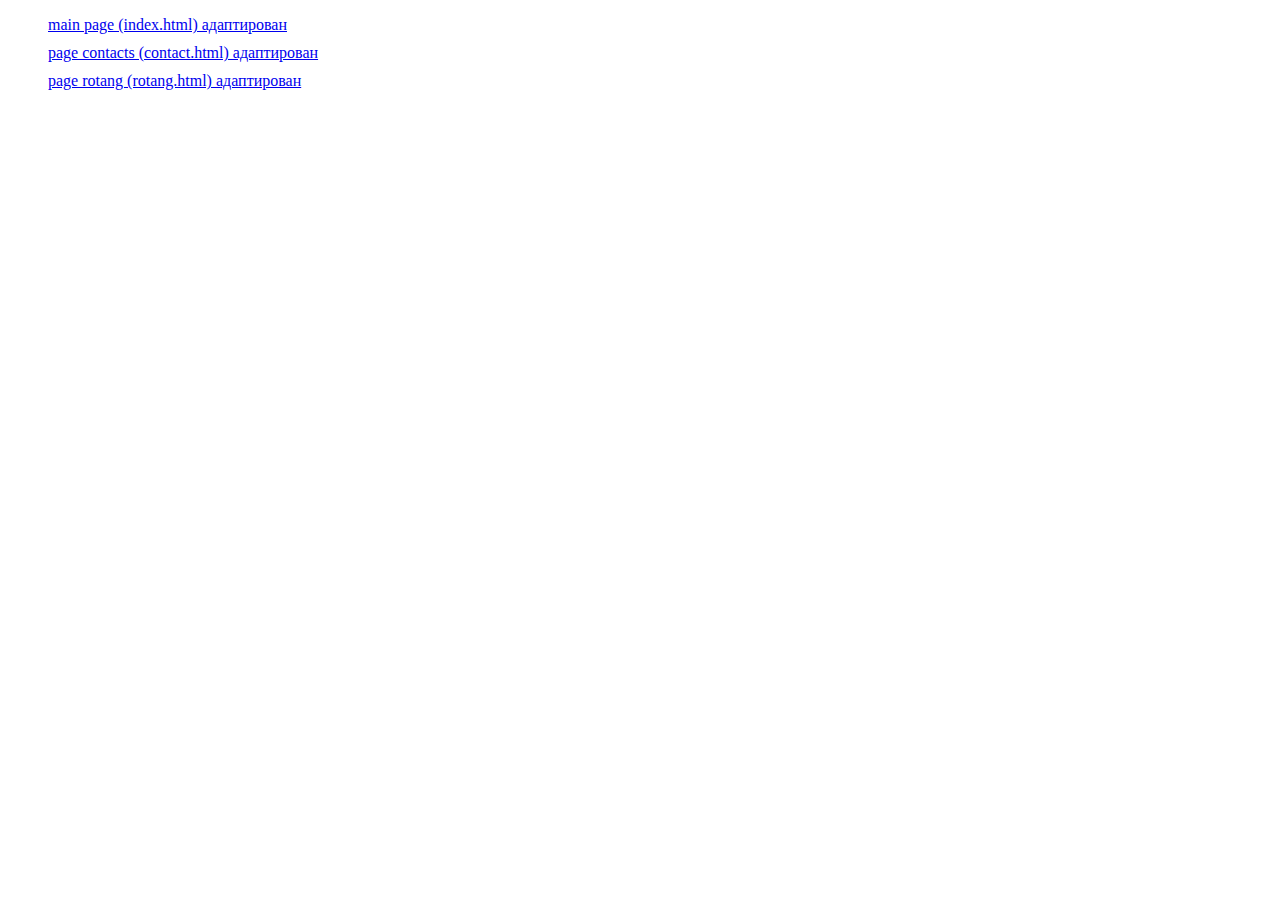
<file: list.html>
<!DOCTYPE html>
<html lang="ru">
  <head>
    <meta charset="utf-8" />
    <meta name="viewport" content="width=device-width, initial-scale=1.0">
    <meta http-equiv="X-UA-Compatible" content="IE=edge">
    <meta name="description" content=" ">
    <meta name="keywords" content=" ">
    
    <title>Name sate</title>

    <style>
      ol{

      }
      ol li{
       overflow: hidden;
       margin-bottom: 10px;
       display: block;
      }
    </style>

  </head>
  <body>
    
    <ol>
      <li>
        <a href="index.html" target="_blank"> main page (index.html) адаптирован </a>
      </li>

      <li>
        <a href="contact.html" target="_blank"> page contacts (contact.html) адаптирован </a>
      </li>

      <li>
        <a href="rotang.html" target="_blank"> page rotang (rotang.html)  адаптирован </a>
      </li>
    </ol>
  </body>
</html>
</file>
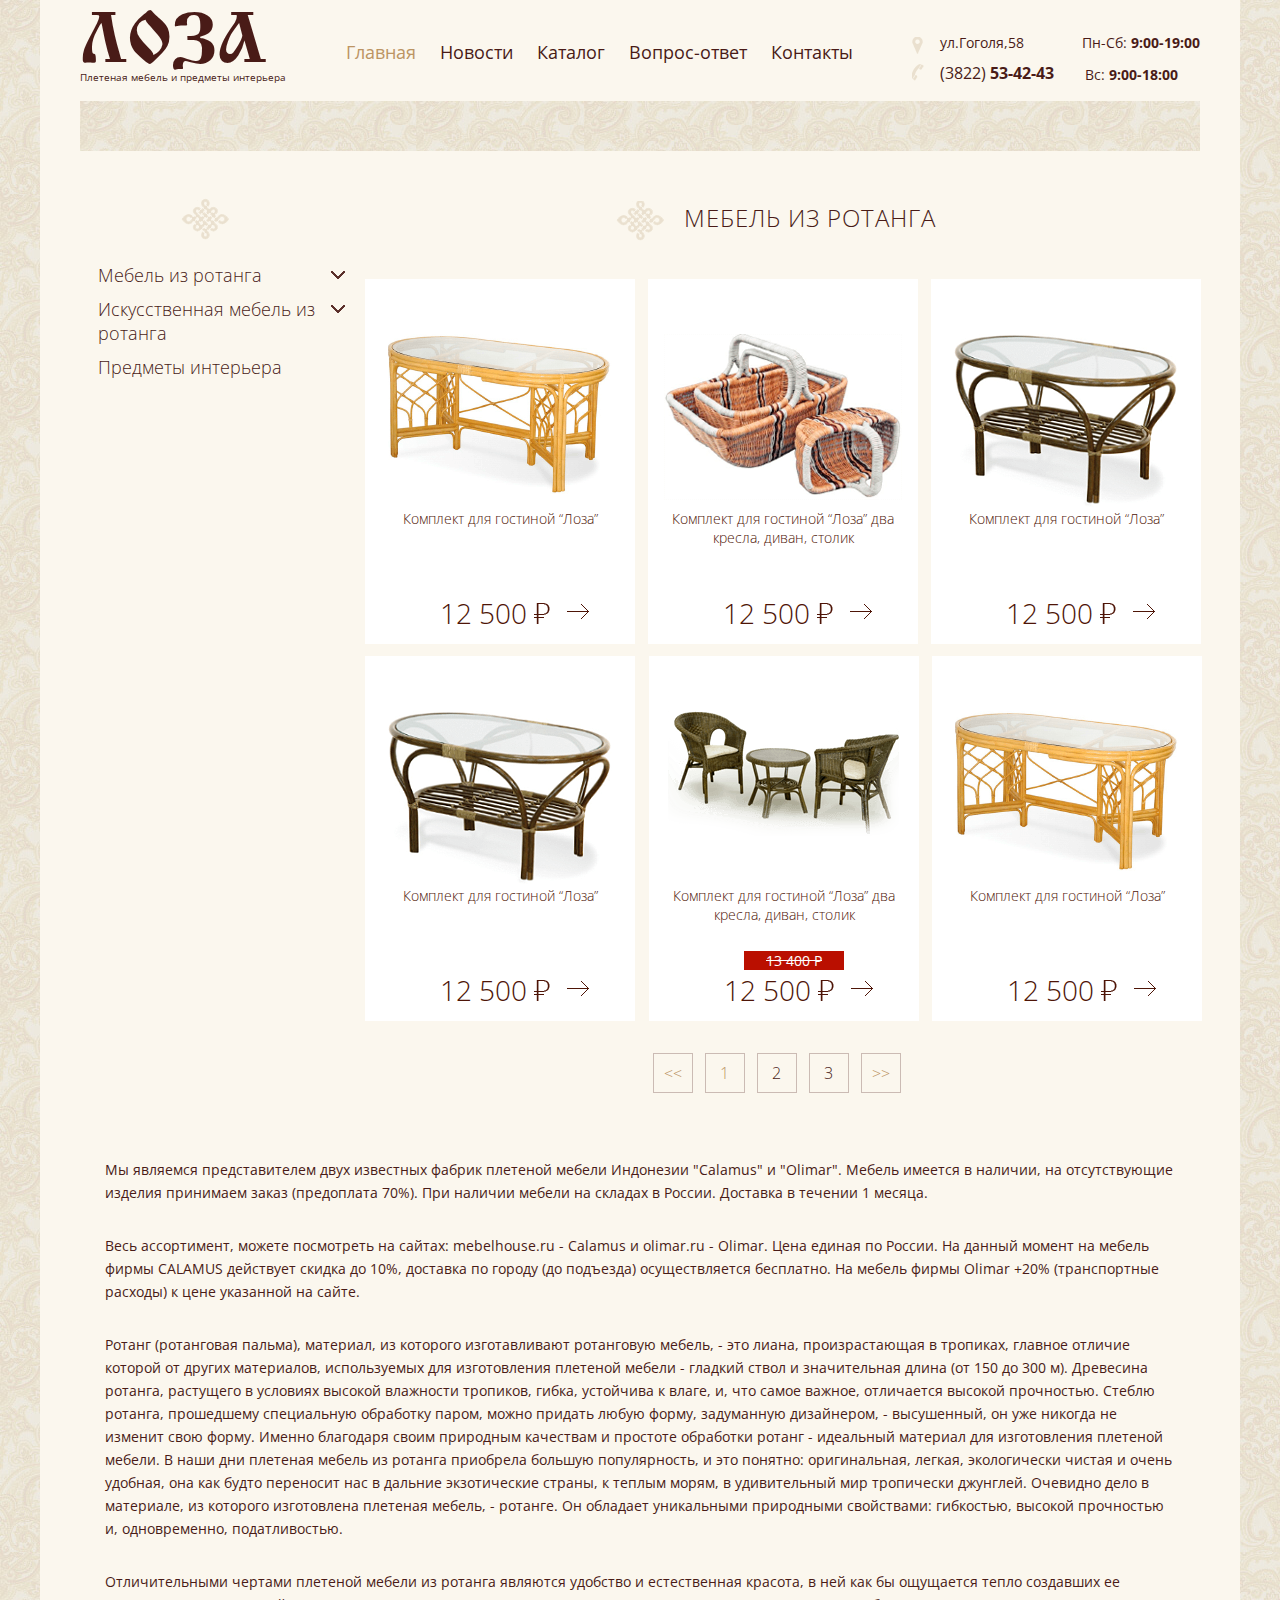
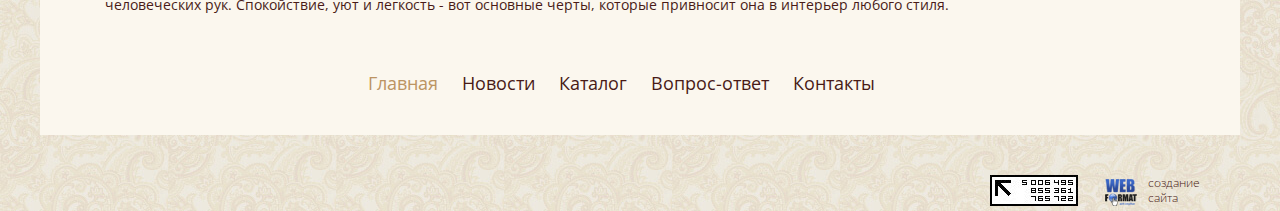
<file: rotang.html>
<!DOCTYPE html>
<html lang="ru">
  <head>
    <meta charset="utf-8" />
    <meta name="viewport" content="width=device-width, initial-scale=1.0">
    <meta http-equiv="X-UA-Compatible" content="IE=edge">
    <meta name="description" content=" ">
    <meta name="keywords" content=" ">
    
    <title>Name sate</title>

    <link href="css/style.css" rel="stylesheet">
    <link href="css/fonts.css" rel="stylesheet">
    <link href="https://fonts.googleapis.com/css?family=Open+Sans:300,400,700,800&amp;subset=cyrillic,cyrillic-ext" rel="stylesheet">


    

  </head>
  <body>
     
     <div class="main-wrap">
       <header class="header clearfix">
        <a href="#" class="logo" title="Плетеная мебель и предметы интерьера">
          <span>Лоза</span>
          <span>Плетеная мебель и предметы интерьера</span>
        </a>




         <a href="#" class="mobil-menu">
           <span></span>
           <span></span>
           <span></span>
         </a>


         <a href="#" class="mobil-closed"> </a>


         <ul class="top-menu top-menu-popup">
          <li>
            <a href="#" class="active" target="_blank" title="Главная"> Главная </a>
          </li>

          <li>
            <a href="#" target="_blank" title="Новости"> Новости </a>
          </li>

          <li>
            <a href="#" target="_blank" title="Каталог"> Каталог </a>
          </li>

          <li>
            <a href="#" target="_blank" title="Вопрос-ответ"> Вопрос-ответ </a>
          </li>

          <li>
            <a href="#" target="_blank" title="Контакты"> Контакты </a>
          </li>
         </ul>


         <div class="infoTop">
           <span class="address"> ул.Гоголя,58 </span>
           <span class="day">Пн-Сб: <span>9:00-19:00 </span> </span>

           <a href="tel:3822534243" class="tel"> (3822) <span>53-42-43</span> </a>

           <span class="day time">Вс: <span>9:00-18:00 </span> </span>
         </div>
       </header> <!-- End header -->


       <div class="furniture">  </div> <!-- End furniture -->




      <div class="rotang__right">
           <h1 class="rotang__title">
             <span>Мебель из ротанга</span>
           </h1>

           <ul class="novelties__content rotate__content">
             
             <li>
              <a href="#" class="href-img" target="_blank" title="Комплект для гостиной “Лоза”">
                <img src="images/img5.png" alt="Комплект для гостиной “Лоза”" title="Комплект для гостиной “Лоза”">
              </a>

              <span>Комплект для гостиной “Лоза”</span>

              <div class="main-price">
                 <a href="#" class="price">
                  <span>12 500 <img src="images/icon.png" alt=""></span>
                 </a>
              </div>
            </li>


            <li>
              <a href="#" class="href-img" target="_blank" title="Комплект для гостиной “Лоза” два кресла, диван, столик">
                <img src="images/img6.png" alt="Комплект для гостиной “Лоза” два кресла, диван, столик" title="Комплект для гостиной “Лоза” два кресла, диван, столик">
              </a>

              <span>Комплект для гостиной “Лоза” два кресла, диван, столик</span>

              <div class="main-price">
                 <a href="#" class="price">
                   <span>12 500 <img src="images/icon.png" alt=""></span>
                 </a>
              </div>
            </li>

            

            <li>
              <a href="#" class="href-img" target="_blank" title="Комплект для гостиной “Лоза”">
                <img src="images/img7.png" alt="Комплект для гостиной “Лоза”" title="Комплект для гостиной “Лоза”">
              </a>
              

              <span>Комплект для гостиной “Лоза”</span>


              <div class="main-price">
                 <a href="#" class="price">
                   <span>12 500 <img src="images/icon.png" alt=""></span> 
                 </a>
              </div>
            </li>


            <li>
              <a href="#" class="href-img" target="_blank" title="Комплект для гостиной “Лоза”">
                <img src="images/img7.png" alt="Комплект для гостиной “Лоза”" title="Комплект для гостиной “Лоза”">
              </a>
              
              <span>Комплект для гостиной “Лоза”</span>

              <div class="main-price">
                 <a href="#" class="price">
                   <span>12 500 <img src="images/icon.png" alt=""></span> 
                 </a>
              </div>
            </li>

            <li>
              <a href="#" class="href-img" target="_blank" title="Комплект для гостиной “Лоза”  два кресла, диван, столик">
                <img src="images/img9.png" alt="Комплект для гостиной “Лоза”  два кресла, диван, столик" title="Комплект для гостиной “Лоза”  два кресла, диван, столик">
              </a>

              <span>Комплект для гостиной “Лоза”  два кресла, диван, столик</span>

              <div class="main-price">
                 <span class="sale">13 400 Р</span>

                 <a href="#" class="price">
                   <span>12 500 <img src="images/icon.png" alt=""></span> 
                 </a>
              </div>
            </li>

            <li>
              <a href="#" class="href-img" target="_blank" title="Комплект для гостиной “Лоза”  два кресла, диван, столик">
                <img src="images/img5.png" alt="Комплект для гостиной “Лоза”  два кресла, диван, столик" title="Комплект для гостиной “Лоза”  два кресла, диван, столик">
              </a>

              <span>Комплект для гостиной “Лоза”</span>

             <div class="main-price">
                 <a href="#" class="price">
                <span>12 500 <img src="images/icon.png" alt=""></span>
              </a>
             </div>
            </li>
           </ul>


           <ul class="navigation">
             <li>
               <a href="#" class="prev"> &lt;&lt; </a>
             </li>

             <li>
               <a href="#" class="active">1</a>
             </li>

             <li>
               <a href="#">2</a>
             </li>

             <li>
               <a href="#">3</a>
             </li>

             <li>
               <a href="#" class="next"> >> </a>
             </li>
           </ul>
         </div>


       
       <div class="rotang">
          <div class="rotang__left">
            <div id="accordion-example" data-collapse="accordion">
            <h2 class="active">Мебель из ротанга </h2>
            <ul style="display: none;">
              <li>
                <a href="/catalog/1-mebel-iz-rotanga/13-Calamus/" target="_blank" title="Calamus">Calamus</a>
              </li>

              <li>
                 <a href="/catalog/1-mebel-iz-rotanga/15-natur-mebel/" target="_blank" title="Натур-мебель">Натур-мебель</a>
              </li>
            </ul>



            <h2 class="active">Искусственная мебель из ротанга</h2>
            <ul style="display: none;">
              <li>
                <a href="/catalog/1-mebel-iz-rotanga/13-Calamus/" target="_blank" title="Calamus">Calamus</a>
              </li>

              <li>
                 <a href="/catalog/1-mebel-iz-rotanga/15-natur-mebel/" target="_blank" title="Натур-мебель">Натур-мебель</a>
              </li>

              <li>
                 <a href="/catalog/1-mebel-iz-rotanga/15-natur-mebel/" target="_blank" title="Натур-мебель">Натур-мебель</a>
              </li>
            </ul>
          </div>

          <a href="#" target="_blank" title="Предметы интерьера"> Предметы интерьера </a>
         </div>
       </div> <!-- End rotang  -->



      <div class="text-footer">
         <p>Мы являемся представителем двух известных фабрик плетеной мебели Индонезии "Calamus" и "Olimar". Мебель имеется в наличии, на отсутствующие изделия принимаем заказ (предоплата 70%). При наличии мебели на складах в России. Доставка в течении 1 месяца. </p>


       <p>Весь ассортимент, можете посмотреть на сайтах: mebelhouse.ru - Calamus и olimar.ru - Olimar. Цена единая по России. На данный момент на мебель фирмы CALAMUS действует скидка до 10%, доставка по городу (до подъезда) осуществляется бесплатно. На мебель фирмы Olimar +20% (транспортные расходы) к цене указанной на сайте.</p>



       <p>Ротанг (ротанговая пальма), материал, из которого изготавливают ротанговую мебель, - это лиана, произрастающая в тропиках, главное отличие которой от других материалов, используемых для изготовления плетеной мебели - гладкий ствол и значительная длина (от 150 до 300 м). Древесина ротанга, растущего в условиях высокой влажности тропиков, гибка, устойчива к влаге, и, что самое важное, отличается высокой прочностью. Стеблю ротанга, прошедшему специальную обработку паром, можно придать любую форму, задуманную дизайнером, - высушенный, он уже никогда не изменит свою форму. Именно благодаря своим природным качествам и простоте обработки ротанг - идеальный материал для изготовления плетеной мебели.
В наши дни плетеная мебель из ротанга приобрела большую популярность, и это понятно: оригинальная, легкая, экологически чистая и очень удобная, она как будто переносит нас в дальние экзотические страны, к теплым морям, в удивительный мир тропически джунглей. Очевидно дело в материале, из которого изготовлена плетеная мебель, - ротанге. Он обладает уникальными природными свойствами: гибкостью, высокой прочностью и, одновременно, податливостью.</p>



      <p class="text-footer">Отличительными чертами плетеной мебели из ротанга являются удобство и естественная красота, в ней как бы ощущается тепло создавших ее человеческих рук. Спокойствие, уют и легкость - вот основные черты, которые привносит она в интерьер любого стиля. </p>
      </div>

 

         <ul class="top-menu top-menu__footer">
          <li>
            <a href="#" class="active" target="_blank" title="Главная"> Главная </a>
          </li>

          <li>
            <a href="#" target="_blank" title="Новости"> Новости </a>
          </li>

          <li>
            <a href="#" target="_blank" title="Каталог"> Каталог </a>
          </li>

          <li>
            <a href="#" target="_blank" title="Вопрос-ответ"> Вопрос-ответ </a>
          </li>

          <li>
            <a href="#" target="_blank" title="Контакты"> Контакты </a>
          </li>
         </ul>

     </div> <!-- End main-wrap -->


     <div class="footer">
       <div class="footer__right">
         <a href="#" class="footer__counter">
          <img src="images/img11.png" alt="">
         </a>

         <a href="#" class="footer__site" target="_blank" title="Создания сайтов WEB FORMAT">
          <img src="images/img12.png" alt="Создания сайтов WEB FORMAT" title="Создания сайтов WEB FORMAT">

          <span>создание <br> сайта</span>
         </a>
       </div>
     </div> <!-- End footer  -->
 


     <script src="https://cdnjs.cloudflare.com/ajax/libs/jquery/3.2.1/jquery.min.js"></script>
     <script src="js/jquery.collapse.js"></script>
     <script src="js/jquery.collapse_cookie_storage.js"></script>
     <script src="js/jquery.collapse_storage.js"></script>
     <script src="js/menu.js"></script>
  </body>
</html>
</file>
<file: css/style.css>
*{
  -moz-box-sizing: border-box;
   box-sizing: border-box;
   margin: 0;
   padding: 0;
 }

html, body{
 height: 100%;
 font-family: 'Open Sans', sans-serif;
 font-size: 16px;
 background: url(../images/line.jpg);
 min-width: 320px;
}
a{
  outline: none;
  text-decoration: none;
  }
img{
  outline: none;
  max-width: 100%;
  border:none;
 }
ul{
  list-style: none;
}
.clearfix:before,
.clearfix:after {
    content: " ";
    display: table;
}
.clearfix:after {
    clear: both;
}
.clearfix {
    *zoom: 1;
    **zoom: 1;
}
input[type="text"]::-moz-placeholder{
  color: #491b17;
  font-weight: 300;
  font-size: 1em;
}

input[type="text"]::-webkit-input-placeholder{
  color: #491b17;
  font-weight: 300;
  font-size: 1em;
}

input[type="text"]:-ms-input-placeholder{
  color: #491b17;
  font-weight: 300;
  font-size: 1em;
}



/*#################
Start main wrapper
###################*/
.main-wrap {
  background-color: #fbf7ee;
  max-width: 1200px;
  width: 100%;
  margin: 0 auto;
  overflow: hidden;
}


/*##########
Start header
############*/
.header{
  max-width: 1120px;
  width: 100%;
  margin: 0 auto;
  padding-top: 10px;
}
.logo{
  display: block;
  float: left;
}
.logo span{
  font-family: 'CyrillicOld';
  font-size: 4.68em;
  color: #491b17;
  text-transform: uppercase;
  display: block;
}
.logo span + span{
  font-size: 0.6em;
  font-family: 'Open Sans', sans-serif;
  text-transform: none;
  position: relative;
  top: -7px;
}
.infoTop{
  float: right;
  width: 290px;
  margin: 20px 0 0 0;
}
.address{
  float: left;
  color: #491b17;
  font-size: 0.875em;
  background:  url(../images/csssprite.png) -7px 0px no-repeat;
  padding: 3px 0 10px 30px;
}
.day{
  float: right;
  color: #491b17;
  font-size: 0.88em;
  padding-top: 3px;
}
.day span{
  font-weight: bold;
}
.tel{
  float: left;
  display: block;
  clear: both;
  background: url(../images/csssprite.png) no-repeat -7px -38px;
  color: #491b17;
  padding: 0 0 0 30px;
}
.tel span{
  font-weight: bold;
}
.time{
  margin: 0 22px 0 0;
}
.top-menu{
  float: left;
  margin: 30px 0 0 60px;
}
.top-menu li{
  display: inline-block;
  margin: 0 20px 0 0;
}
.top-menu li:last-child{
  margin: 0;
}
.top-menu li a{
  color: #491b17;
  font-size: 1.125em;
}
.top-menu li a:hover,
.rotang__left a:hover,
.accordion .submenu a:hover{
  color: #bc9463;
  -o-transition: 0.3s; 
  -moz-transition: 0.3s; 
  -webkit-transition: 0.3s; 
  transition: 0.3s;  
}

/*#############
Start furniture
###############*/
.furniture{
  max-width: 1120px;
  width: 100%;
  margin: 10px auto 0;
  position: relative;
  background: url(../images/line.jpg);
  padding: 25px 0;
}
.furniture h1{
  position: absolute;
  top: 0;
  left: 0;
  font-family: 'CyrillicOld';
  font-size: 2.8em;
  color: #491b17;
  margin: 64px 0 0 291px;
}
.furniture h1 span{
  display: block;
  font-family: 'Open Sans', sans-serif;
  font-size: 0.5em;
  font-weight: 300;
  position: relative;
  top: -10px;
}

/*###########
Start catalog
#############*/
.catalog{
  margin-top: 40px;
}
.catalog h2,
.about-company__title,
.novelties__title,
.news__title,
.contact__title,
.rotang__title{
  text-align: center;
  color: #491b17;
  font-weight: 300;
  max-width: 200px;
  font-size: 1.5em;
  text-transform: uppercase;
  padding: 0 0 0;
  margin: 0 auto;
}
.catalog h2 span,
.about-company__title span,
.novelties__title span,
.news__title span,
.contact__title span,
.rotang__title span{
  display: block;
  padding: 20px 0 0 0;
  letter-spacing: 1px;
}
.catalog h2 span:before,
.about-company__title span:before,
.novelties__title span:before,
.news__title span:before,
.contact__title span:before,
.rotang__title span:before{
  content: "";
  background: url(../images/csssprite.png) no-repeat 0 -70px;
  display: block;
  float: left;
  padding: 25px;
}
.about-company__title{
  max-width: 350px;
}
.catalog-content{
  clear: both;
  max-width: 1100px;
  width: 100%;
  margin: 38px auto 0;
  display: flex;
  flex-wrap: wrap;

}
.catalog-content li{
  background-color: #fff;
  width: 355px;
  vertical-align: top;
  margin: 0 17px 20px 0;
  position: relative;
  padding-bottom: 40px;
}
.catalog-content li:nth-child(3n+3){
  margin-right: 0;
}

.catalog-content li img{
  margin: 0 auto;
  display: block;
  padding: 32px 0 29px 0;
}
.catalog-content li a + a{
  display: block;
  color: #491b17;
  font-size: 1.3em;
  padding: 0px 59px 20px;
}
.catalog-content li a + a span{
 display: block;
 float: right;
 width: 193px;
}
.catalog-content li a + a:before{
  content: "";
  display: block;
  float: left;
  background: url(../images/csssprite.png) no-repeat -15px -123px;
  padding: 15px 0 15px 35px;
}
.catalog-content li:hover,
.novelties__content li:hover{
  box-shadow: 0 0 20px #f2e9da;
  -o-transition: 0.3s; 
  -moz-transition: 0.3s; 
  -webkit-transition: 0.3s; 
  transition: 0.3s;
}
.href-img{
  display: block;
  height: 230px;
}

/*#################
start about-company
###################*/
.about-company{
  margin-top: 40px;
}
.about-company__title{
  padding-bottom: 70px;
}
.about-company p{
  max-width: 950px;
  width: 100%;
  margin: 0 auto;
  padding-bottom: 35px;
  color: #491b17;
  font-size: 0.875em;
}

/*#############
Start novelties
###############*/
.novelties{
  margin-top: 30px;
}
.novelties__content{
  max-width: 1120px;
  width: 100%;
  margin: 45px auto 0;
  display: flex;
  flex-wrap: wrap;
}
.novelties__content li{
  vertical-align: top;
  background-color: #fff;
  width: 270px;
  min-height: 365px;
  margin-right: 13px;
  margin-bottom: 12px;
  position: relative;
  overflow: hidden;
  padding-bottom: 55px;
}
.href-img img{
 display: block;
 margin: 0 auto;
 padding:55px 0 0;
}
.novelties__content li:nth-child(4n+4){
  margin-right: 0;
}
.novelties__content li > span{
  color: #4e1507;
  display: block;
  font-size: 0.875em;
  width: 270px;
  top: 245px;
  font-weight: 300;
  text-align: center;
  margin-top: 17px;
  min-height: 45px;
  padding: 0 10px;
  margin: 0 auto 20px;
}
.main-price{
  width: 270px;
  display: block;
  text-align: center;
  position: absolute;
  bottom: 0;
  margin: 0 0 0 15px;
}
.price{
  width: 270px;
  display: block;
  padding-bottom: 12px;
  text-align: center;
}
.price span{
  display: block;
  color: #4e1507;
  text-transform: uppercase;
  font-size: 1.75em;
  font-weight: 300;
}
.price img{
  margin: 10px 10px 0 0;
}
.price span:after{
  content: "";
  display: inline;
  background: url(../images/csssprite.png) no-repeat -6px -120px;
  padding: 0 0 0 31px;
}
.sale{
  background-color: #ba0f00;
  padding: 0 10px;
  margin: 0 0 0 80px;
  width: 100px;
  text-align: center;
  color: #ffffff;
  display: block;
  font-size: 0.875em;
  text-decoration: line-through;
}

.btn{
  border:1px solid #491b17;
  width: 190px;
  height: 45px;
  display: block;
  margin: 40px auto;
  color: #491b17;
  -o-transition: 0.3s; 
  -moz-transition: 0.3s; 
  -webkit-transition: 0.3s; 
  transition: 0.3s;
}
.btn span{
 display: block;
 text-align: center;
 font-size: 0.9em;
 line-height: 42px;
 letter-spacing: 1px;
 color: #491b17;
}
.btn:hover{
 background-color: #efe7d7;
}

/*########
Start news
##########*/
.news{
  margin: 50px 0 100px;
}
.news__content{
  overflow: hidden;
  max-width: 940px;
  width: 100%;
  margin: 0px auto 0;
}
.calendar{
  width: 70px;
  height: 70px;
  border:2px solid #efe7d7;
  float: left;
}
.news__content li{
  display: inline-block;
  max-width: 410px;
  width: 100%;
  vertical-align: top;
  overflow: hidden;
  margin-top: 60px;
}
.news__content li:nth-child(2n+2){
  float: right;
}
.calendar__day,
.calendar__month{
  display: block;
  text-align: center;
  color: #491b17;
  font-size: 2.25em;
  font-weight: bold;
  width: 100%;
}
.calendar__month{
  font-size: 0.75em;
  position: relative;
  top: -8px;
}
.right__content{
  max-width: 310px;
  width: 100%;
  float: right;
}
.right__content a{
 color: #491b17;
 font-size: 1em;
 font-weight: bold;
}
.right__content p{
  color: #491b17;
  font-size: 0.85em;
  padding-top: 20px;
  line-height: 22px;
}
.right-text{
  width: 180px;
  float: right;
}
/*#########
Start loza
##########*/
.loza{
  background-color: #fff;
  width: 100%;
  overflow: hidden;
  padding: 10px 0;
  box-shadow: 0px 7px 10px #ebe3d8;
  position: relative;
  z-index: 1000;
}
.loza__in{
  max-width: 1080px;
  width: 100%;
  margin: 0 auto;
}
.loza__logo{
  float: left;
  color: #491b17;
}
.loza-bg{
 display: block;
 float: left;
 font-family: 'CyrillicOld';
 font-size: 4.68em;
 color: #491b17;
}
.loza-shop{
 display: block;
 float: left;
 font-family: 'CyrillicOld';
 font-size: 1.5em;
 color: #491b17;
 margin: 35px 0 0 17px;
}
.loza__street{
  float: left;
  display: block;
  color: #491b17;
  font-size: 1em;
  margin: 35px 0 0 110px;
  background: url(../images/csssprite.png) no-repeat 0 0;
  padding: 0 0 0 35px;
}
.loza__number{
   float: left;
   display: block;
   color: #491b17;
   font-size: 1.81em;
   background: url(../images/csssprite.png) no-repeat -8px -152px;
   padding: 0 0 0 35px;
   margin: 20px 0 0 60px;
}
.loza__number span{
  font-weight: bold;
}
.loza__data{
  float: right;
  background: url(../images/csssprite.png) no-repeat -8px -195px;
  margin-top: 35px;
  padding: 0 0 0 35px;
}
.loza__data p{
 font-size: 0.875em;
 color: #491b17;
}
.loza__data p span{
  font-weight: bold;
  color: #491b17;
}


/*#######
Start map
#########*/
.map iframe{
  min-height: 526px;
  height: 100%;
  width: 100%;
}

/*##########
Start footer
############*/
.top-menu__footer{
  float: none;
  margin: 0 auto;
  max-width: 545px;
  width: 100%;
  padding: 40px 0;
  clear: both;
}
.footer {
  max-width: 1120px;
  width: 100%;
  margin: 40px auto;
  padding-bottom: 20px;
}
.footer__right{
  float: right;
  max-width: 210px;
  width: 100%;
}
.footer__counter{
  float: left;
}
.footer__site{
 float: right;
}
.footer__site img{
  margin: 2px 9px 0 0;
}
.footer__site span{
  font-size: 12px;
  color: #491b17;
  font-weight: 300;
  display: block;
  float: right;
  line-height: 15px;
}

/*
Start contact
#############*/

.contact{
  max-width: 970px;
  width: 100%;
  margin: 0 auto;
  padding-bottom: 80px;
  overflow: hidden;
}
.contact__title{
  padding: 30px 0 50px;
}
.contact__left{
  float: left;
  max-width: 320px; 
}
.contact__left img{
  display: block;
  border:10px solid #ffffff;
}
.contact__content li{
 overflow: hidden;
}
.contact__content .loza__street{
  margin: 20px 0 0 0px;
  padding: 0 0 10px 38px;
}
.contact__content .loza__number{
  margin: 5px 0 0 0px;
  padding: 0 0 0 38px;
}
.contact__content .loza__data{
  margin: 20px 0 0 0px;
  padding: 0 0 0 38px;
  float: left;
}
.contact__email{
  color: #491b17;
  font-size: 1em;
  background: url(../images/csssprite.png) no-repeat -8px -224px;
  padding: 0 0 0 41px;
  margin: 13px 0 0 0;
  display: block;
}

.contact__right{
  float: right;
  max-width: 520px;
  width: 100%;
}
.contact__right > span{
  display: block;
  color: #491b17;
  font-size: 1em;
  padding-bottom: 20px;
}
.contact__form input[type="text"]{
  background-color: #f1e9db;
  max-width: 450px;
  width: 100%;
  height: 45px;
  overflow: hidden;
  border:none;
  margin-bottom: 20px;
  padding-left: 20px;
  font-size: 1em;
  font-weight: 300;
}
.contact__form textarea{
  resize: none;
  background-color: #f1e9db;
  max-width: 450px;
  width: 100%;
  height: 85px;
  border:none;
  font-family: 'Open Sans', sans-serif;
  font-size: 1em;
  padding: 10px 0 0 20px;
  color: #491b17;
}
.contact__form input[type="submit"]{
  display: block;
  border:1px solid #491b17;
  width: 187px;
  height: 43px;
  text-align: center;
  letter-spacing: 2px;
  background-color:transparent;
  margin-top: 20px;
  cursor: pointer;
  -o-transition: 0.3s; 
  -moz-transition: 0.3s; 
  -webkit-transition: 0.3s; 
  transition: 0.3s;  
}
.contact__form input[type="submit"]:hover{
  background-color: #efe7d7;
}
.map-contact{
 display: block !important;
}
.map-contact iframe{
 height: 650px;
}

/*############
Start products
##############*/
.products{
  max-width: 1120px;
  width: 100%;
  margin: 0 auto;
}
.bread-crumbs {
  padding-top: 50px;
  overflow: hidden;
  width: 100%;
  padding-bottom: 30px;
}
.bread-crumbs li {
  display: inline-table;
  margin: 0 20px 0 0;
}
.bread-crumbs li a{
  color: #4e1507;
  font-size: 0.875em;
  position: relative;
}
.bread-crumbs li a:before {
  content: "";
  background: url(../images/csssprite.png) no-repeat -17px -254px;
  display: block;
  padding: 10px;
  float: left;
  position: absolute;
  top: 2px;
  left: 100%;
}
.bread-crumbs li > span{
  color: #c09b6c;
  font-size: 0.875em;
}
.products__left{
  max-width: 557px;
  width: 100%;
  float: left;
  background-color: #fff;
  position: relative;
  padding: 75px;
}
.products__left img{
  display: block;
  margin: 0 auto;
}
.products__right{
  max-width: 250px;
  width: 100%;
  float: right;
}
.products__right h1{
  text-transform: uppercase;
  color: #491b17;
  font-size: 1.5em;
  letter-spacing: 2px;
  font-weight: 300;
  padding-top: 40px;
}
.articul{
  padding-top: 25px;
}
.articul span{
  color: #4e1507;
  font-size: 0.875em;
}
.products__price{
  padding-top: 25px;
}
.products__price span{
  font-size: 3em;
  color: #4e1507;
  padding: 0 8px 0 0;
}

.products__order{
  display: block;
  background-color: #7c2f28;
  color: #ffffff;
  font-size: 1.125em;
  font-weight: 300;
  text-align: center;
  float: left;
  padding: 2px 10px 4px;
  margin: 20px 0;
}
.products__description{

}
.products__description p{
  font-size: 0.875em;
  color: #491b17;
  overflow: hidden;
  clear: both;
  padding: 20px 0 0;
  line-height: 22px;
}

/*##########
Start rotang
############*/
.rotang{
  max-width: 1120px;
  width: 100%;
  margin: 0 auto;  
}
.rotang__right{
  float: right;
  max-width: 840px;
  width: 100%;
  padding-top: 30px;
  margin-right: 35px;
}
.rotang__title{
  max-width: 340px;
}
.rotate__content{

}
.rotate__content li:nth-child(3n+3){
 margin-right: 0;
}
.rotate__content li:nth-child(4n+4){
 margin-right: 14px;
}
.navigation{
  margin: 20px auto 50px;
  width: 265px;
}
.navigation li{
  display: inline-block;
  border:1px solid #cbbbb4;
  width: 40px;
  height: 40px;
  vertical-align: top;
  margin: 0 8px 0 0;
}
.navigation li:last-child{
  margin: 0;
}
.navigation li a.next,
.navigation li a.prev,
.navigation li a,
.navigation li a.active{
  text-align: center;
  color: #bc9463;
  display: block;
  line-height: 38px;
}
.top-menu .active{
  color: #bc9463;
}
.navigation li a{
  color: #491b17;
  font-weight: 300;
}
.navigation li:hover{
  background-color: #efe7d7;
  -o-transition: 0.3s; 
  -moz-transition: 0.3s; 
  -webkit-transition: 0.3s; 
  transition: 0.3s;   
}
.rotang__left{
  float: left;
  max-width: 250px;
  width: 100%;
  margin-top: 46px;
}
.rotang__left:before{
  content: "";
  display: block;
  margin: 0 auto;
  background: url(../images/csssprite.png) no-repeat 0 -67px;
  width: 50px;
  height: 50px;
  margin-bottom: 16px;
}
.accordion{
  width: 240px;
  padding:0 0 15px 0;
}
#accordion-example h2{
  display: block;
  position: relative;
  padding: 0 0 0 18px;
  font-size: 1.125em;
  font-weight: 300;
}
#accordion-example h2.active{color:#bc9463;}

#accordion-example h2:hover{
	color:#bc9463;
}
#accordion-example h2 a{
  color: #491b17;
  display: block;
  margin: 10px 0;
}
#accordion-example h2:before{
  content: "";
  display: block;
  background: url(../images/csssprite.png) no-repeat -16px -270px;
  float: right;
  width: 20px;
  position: absolute;
  height: 25px;
  left: 248px;
}

#accordion-example ul{
   display: none;
   margin: 15px 0 0 43px;
}
.accordion .active{
  display: block; 
}
#accordion-example ul a,
.rotang__left > a{
  font-size: 1.125em;
  font-weight: 300;
  color: #491b17;
  display: block;
  margin-bottom: 10px;
}
#accordion-example ul a.active{
	color:#bc9463;
}
.rotang__left > a{ 
  display: block;
  color: #491b17;
  font-size: 1.125em;
  font-weight: 300;
  padding: 0 0 15px 18px;
 }
 
 .rotang__left > a.active{ 
  color: #bc9463;
 }

.text-footer p{
  color: #491b17;
  font-size: 0.875em;
  line-height: 23px;
  clear: both;
  max-width: 1070px;
  width: 100%;
  margin: 0 auto;
  padding: 15px 0;
}
.mobil-menu{
  background-color: #fff;
  width: 40px;
  height: 40px;
  box-shadow: 0 5px 10px #eee7de;
  display: block;
  float: right;
  display: none;
}
.mobil-menu span{
  display: block;
  background: #491b17;
  width: 22px;
  height: 3px;
  margin: 0 auto 4px;
  position: relative;
  top: 10px;
}
.furniture__mobil{
 display: none;
}
.mobil-menu2{
  display: block;
  width: 20px;
  height: 20px;
  background-color: red;
}








/*##############
Start responsive
################*/
@media (max-width: 1160px) {
  .main-wrap{
    max-width: 880px;
  }
  .header{
    max-width: 830px;
  }
  .top-menu{
    margin: 0 0 0 125px;
  }
  .infoTop{
    margin-bottom: 20px;
  }
  .furniture h1{
    margin: 40px 0 0 197px;
  }
  .catalog-content li{
    margin: 0 13px 43px 50px;
  }
  .catalog-content li:last-child {
    margin: 20px 0 30px 50px;
  }
  .about-company {
    margin-top: 20px;
    padding: 0 50px;
  }
  .about-company__title {
    padding-bottom: 40px;
  }
  .novelties__content{
    max-width: 840px;
  }
  .novelties__content li{
    margin-right: 14px;
  }
  .novelties__content li:nth-child(4n+4) {
    margin-right: 14px;
 }
 .novelties__content li:nth-child(3n+3){
  margin-right: 0;
 }
 .news__content{
  max-width: 830px;
 }
 .loza__street{
  margin: 35px 0 0 0;
 }
 .loza__logo{
  margin: 0 0 0 16px;
 }
 .loza-shop{
  margin: 35px 0 0 8px;
  font-size: 1.2em;
 }
 .loza__number{
  margin: 20px 0 0 0;
 }
 .loza__data{
  margin: 35px 15px 0 0;
 }
 .loza-bg{
  font-size: 4.2em;
 }
 .loza__number{
  font-size: 1.7em;
 }
 .footer{
  max-width: 870px;
 }
 .contact{
  max-width: 815px;
  padding-bottom: 20px;
 }
 .contact__right{
  max-width: 453px;
 }
 .products{
  max-width: 800px;
 }
 .products__left,
 .products__right{
  float: none;
  margin: 0 auto;
 }
 .rotang__right{
  max-width: 580px;
 }
 .rotate__content li:nth-child(2n+2) {
    margin-right: 0 !important;
 }
 .rotate__content li:nth-child(3n+3) {
    margin-right: 14px !important;
 }
 .text-footer{
  padding: 15px 50px;
 }
 .catalog-content li:nth-child(3n+3) {
    margin: 0 12px 43px 51px;
 }
 
}




@media (max-width: 920px) {
  .main-wrap{
    max-width: 600px;
  }
  .header{
    max-width: 830px;
  }
  .top-menu{
    margin: 10px 0 0 49px;
  }
  .logo{
    float: none;
    margin: 0 auto;
    width: 200px;
  }
  .info{
    width: 290px;
    overflow: hidden;
    float: none;
    margin: 57px auto 20px;
  }
  .furniture h1 {
    margin: 55px 0 0 133px;
 }
 .catalog-content{
  max-width: 355px;
 }
 .catalog-content li,
 .catalog-content li:last-child{
  margin: 0 13px 20px 0px;
 }
 .novelties__content {
    max-width: 560px;
 }
  .novelties__content li:nth-child(3n+3) {
    margin-right: 14px;
 }
 .novelties__content li:nth-child(2n+2){
  margin-right: 0;
 }
 .novelties__content {
   max-width: 555px;
 }
 .news__content {
   max-width: 410px;
 }
 .loza__data {
   margin: 16px 4px 13px 0;
 }
 .footer{
  max-width: 593px;
 }
 .contact__left{
  float: none;
  margin: 0 auto;
 }
 .contact__right{
  float: none;
  margin: 50px auto 0;
 }
 .products{
   max-width: 480px;
 }
 .products__left img{
  left: 14%;
 }
 .rotang__left{
  float: none;
  margin: 30px auto 0;
 }
 .rotate__content{
   max-width: 580px;
 }
 .catalog-content li:nth-child(3n+3) {
    margin: 0 15px 20px 0px;
 }
 .rotang{
  clear: both;
 }
 .catalog-content li a + a:before{
   padding: 15px 0 15px 22px; 
  }
  .rotang__right{
    margin-right: 0;
  }
  .infoTop{
    width: 290px;
    margin: 57px auto 20px;
    float: none;
    overflow: hidden;
  }
}



@media (max-width: 620px) {
 .main-wrap{
    max-width: 320px;
  }  
  .top-menu,
  .infoTop{
    display: none;
  }
  .logo span{
    font-size: 3.5em;
    text-align: center;
  }
  .header{
    position: relative;
    z-index: 100;
  }
  .mobil-menu{
    display: block;
    position: absolute;
    top: 17px;
    left: 81%;
  }
  .top-menu {
    margin: 10px 0 9px 17px;
  }
  .top-menu li{
    margin: 0 20px 10px 0;
  }
  .furniture__desk{
  display: none;
 }
 .furniture__mobil{
   display: block;
 }
 .catalog-content,
 .catalog-content li{
  max-width: 300px;
 }
 .catalog-content li{
  margin: 0 0px 20px 0px;
 }
 .catalog-content li a + a{
  left: 17px;
 }
 .catalog h2{
  display: none;
 }
 .catalog {
  margin-top: 20px;
 }
 .catalog-content{
  margin: 0 auto;
 }
 .about-company{
  padding:  0 20px;
 }
 .about-company__title span:before{
   float: none;
   margin: 0 auto 20px;
   width: 4px;
 }
 .about-company{
  margin-top: 0;
 }
 .about-company__title span{
  font-size: 0.8em;
 }
 .about-company__title {
   padding-bottom: 20px;
 }
 .novelties__content {
    max-width: 268px;
    margin: 27px auto 0;
 }
 .novelties__content li,
 .novelties__content li:nth-child(3n+3){
   margin-right: 0;
 }
 .novelties{
  margin-top: 0;
 }
 .novelties__title span:before{
  float: none;
  margin: 0 auto;
  width: 3px;
 }
 .news__content {
  max-width: 270px;
 }
 .right__content{
  max-width: 180px;
 }
 .news {
    margin: 50px 0 50px;
 }
 .news__content li{
   margin-top: 20px;
 }
 .news__title span:before{
   float: none;
   width: 3px;
   margin: 0 auto;
 }
 .news__title span{
  padding: 0 0 10px 0;
 }
 .loza__logo{
  margin:0 auto;
  float: none;
  width: 160px;
  display: block;
 }
 .loza-shop {
  margin: 0;
  font-size: 1.2em;
  text-align: center;
  float: none;
  font-size: 1.8em;
 }
 .loza-bg {
   font-size: 4.7em;
 }
 .loza__street {
   margin: 35px 0 0 25px;
 }
 .loza__number {
   margin: 20px 0 0 22px;
 }
 .loza__data {
   margin: 16px 0 13px 20px;
   float: left;
 }
 .map{
   display: none;
 }
 .top-menu__footer{
  display: block;
 }
 .top-menu__footer {
  display: block;
  margin: 10px 0 9px 0;
  max-width: 139px;
  width: 100%;
  text-align: center;
  float: none;
  margin: 0 auto;
 }
 .top-menu li {
   margin: 0 0 20px 0;
   display: block;
   text-align: center;
 }
 .footer{
  max-width: 300px;
 }
 .header{
  position: relative;
 }
 .top-menu{
  position: absolute;
  top: 0;
  left: 0;
  display: none;
  background-color: #fbf7ee;
  width: 320px;
  height: 390px;
  float: none;
  margin: 0 auto;
  padding-top: 111px;
 }
 .top-menu__footer{
  position: relative;
  display: block;
  padding-top: 10px;
  margin-top: 15px;
  height: 245px;
 }

 .mobil-closed{
   position: absolute;
    top: 17px;
    left: 89%;
    z-index: 1000;
    width: 10px;
    height: 10px;
    display: none;
    padding: 14px;
    background: url(../images/csssprite.png) no-repeat -13px -294px;
 }
 .top-menu:before{
    content: "";
    background: url(../images/csssprite.png) no-repeat 0 -64px;
    display: block;
    width: 56px;
    height: 53px;
    position: absolute;
    top: 11px;
    left: 138px;
 }
 .contact__right{
  max-width: 300px;
 }
 .top-menu__footer:before{
   display: none;
 }
 .contact__title span:before{
  float: none;
  margin: 0 auto;
  width: 4px;
 }
 .products{
   max-width: 300px;
 }
 .products__left img{
  left: 0;
 }
 .products__left{
  height: 480px;
 }
 .products__right h2{
  font-size: 1em;
 }
 .text-footer {
  padding: 15px 30px;
 }
 .rotang__title span:before{
  float: none;
  margin: 0 auto 15px;
  width: 3px;
 }
 .rotang__right{
  padding-top: 0;
 }
 .rotate__content li:nth-child(3n+3) {
    margin: 0 0 15px 0 !important;
 }
 .navigation li{
  margin: 0 12px 0 0;
 }
 .map-contact{
  display: block;
}
.bread-crumbs{
   padding-top: 20px;
 }

.catalog-content li a + a{
  padding: 0px 32px 20px;
}
.catalog-content li:nth-child(3n+3) {
    margin: 0 0 20px 0px;
}
.novelties__content{
  max-width: 290px;
}
.novelties__content li{
  width: 290px;
}

}
</file>
<file: css/fonts.css>
@font-face {
    font-family: 'CyrillicOld';
    src: url('../fonts/CyrillicOld.eot');
    src: url('../fonts/CyrillicOld.eot?#iefix') format('embedded-opentype'),
        url('../fonts/CyrillicOld.woff2') format('woff2'),
        url('../fonts/CyrillicOld.woff') format('woff'),
        url('../fonts/CyrillicOld.ttf') format('truetype'),
        url('../fonts/CyrillicOld.svg#CyrillicOld') format('svg');
    font-weight: bold;
    font-style: normal;
}
</file>
